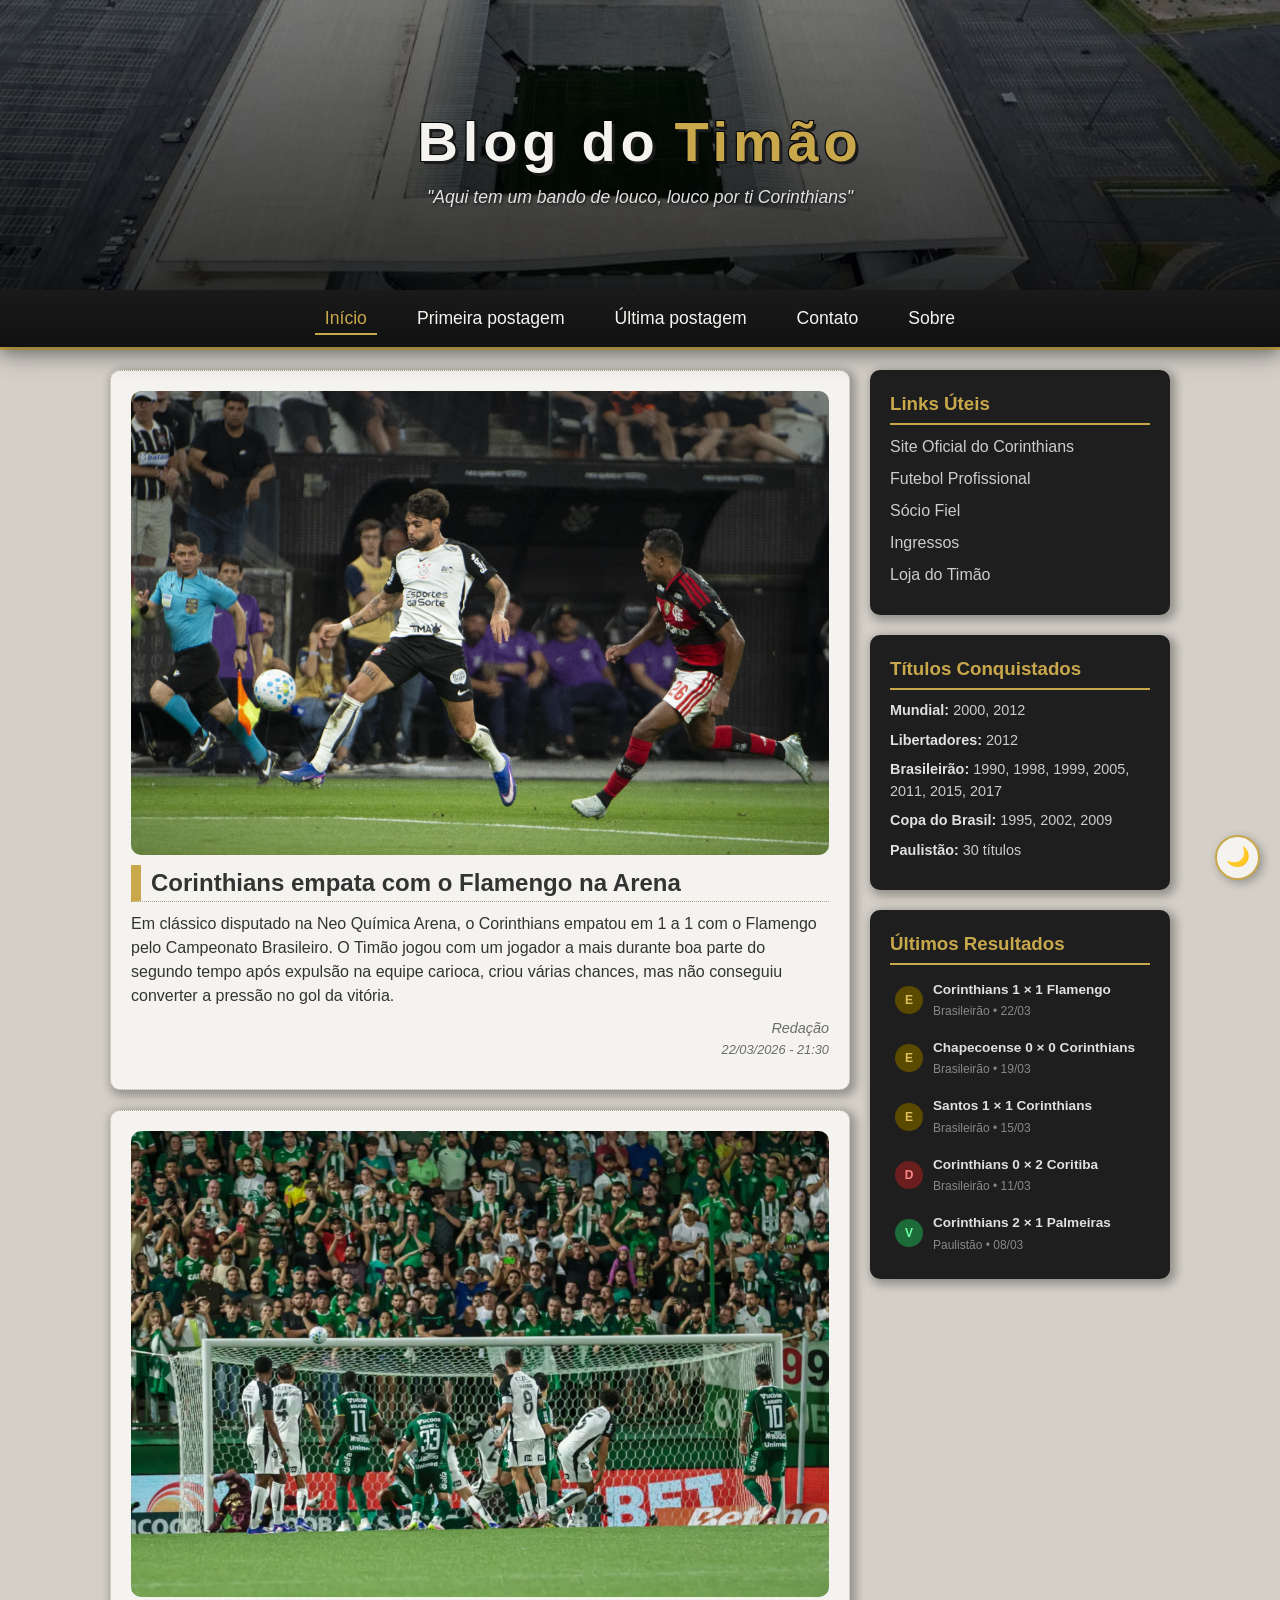
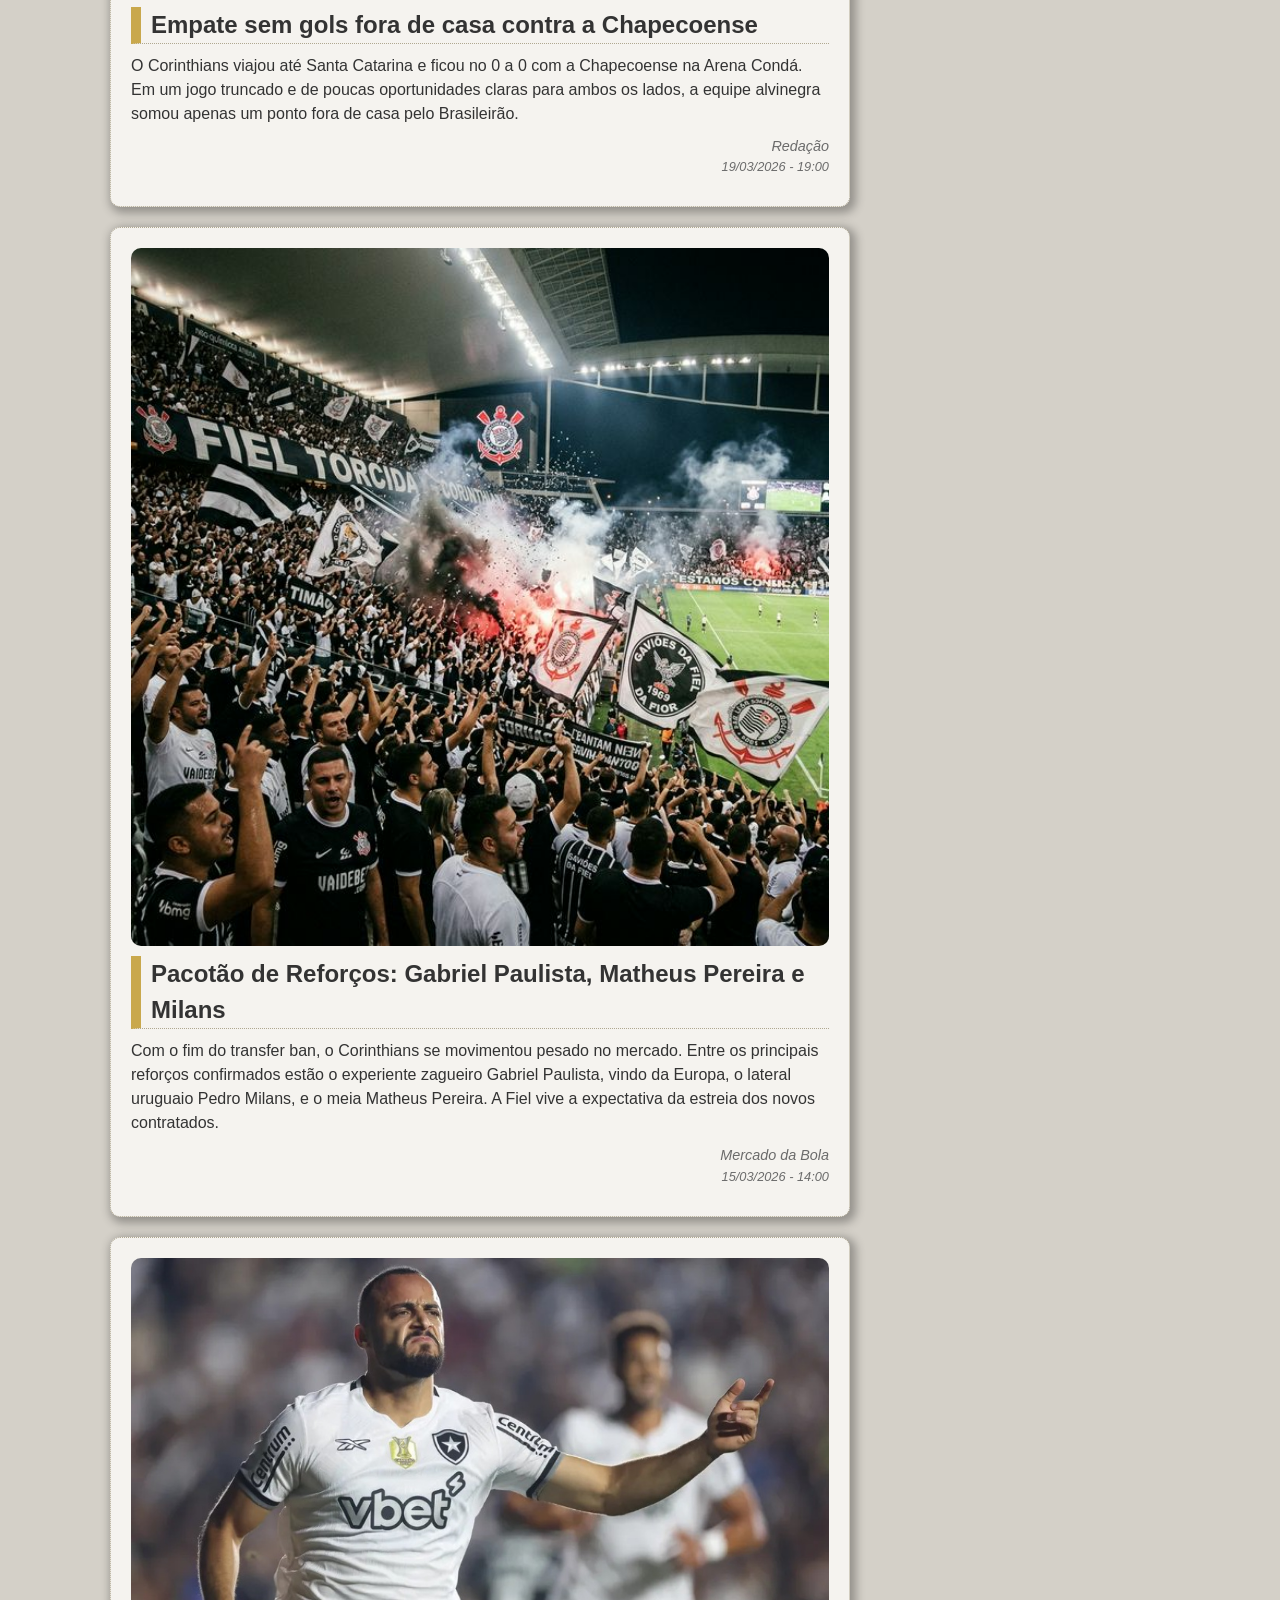
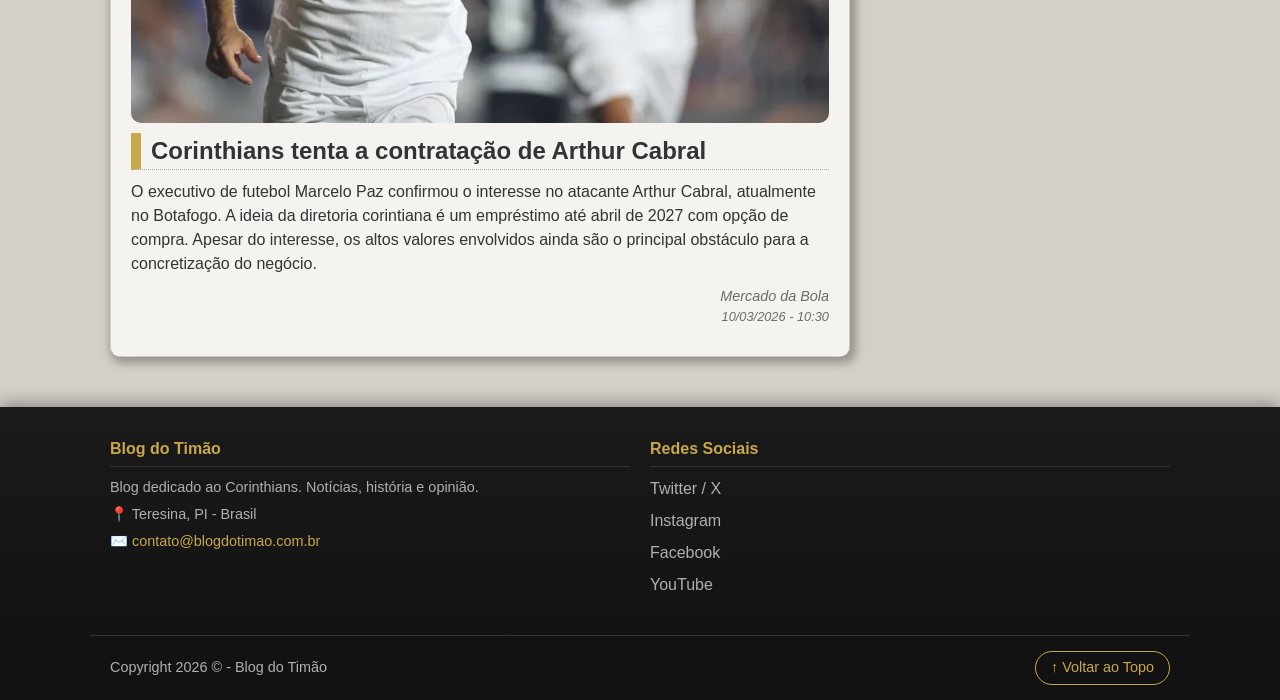
<file: index.html>
<!DOCTYPE html>
<html lang="pt-br">

<head>
    <meta charset="UTF-8">
    <meta name="viewport" content="width=device-width, initial-scale=1.0">
    <title>Blog do Timão - Corinthians</title>
    <link rel="stylesheet" href="style.css">
</head>

<body id="topo">
    <div id="conteiner">
        <header>
            <h1>Blog do <span>Timão</span></h1>
            <p>"Aqui tem um bando de louco, louco por ti Corinthians"</p>

            <!-- botão do menu hamburguer, só aparece no celular -->
            <button class="hamburger" id="hamburger" aria-label="Abrir menu">
                <span class="hamburger-linha"></span>
                <span class="hamburger-linha"></span>
                <span class="hamburger-linha"></span>
            </button>

            <!-- coloquei o nav dentro dessa div pra ele ficar fixo no topo quando rola a página -->
            <div class="nav-wrapper">
                <nav id="nav">
                    <ul>
                        <li><a href="#topo" class="link-ativo">Início</a></li>
                        <li><a href="#ultima">Primeira postagem</a></li>
                        <li><a href="#primeira">Última postagem</a></li>
                        <li><a href="#rodape">Contato</a></li>
                        <li><a href="#" id="btnSobre">Sobre</a></li>
                    </ul>
                </nav>
            </div>
        </header>

        <!-- aqui começa o layout principal, usei CSS Grid pra dividir entre os posts e o aside -->
        <div class="grid-layout">
            <main>
                <!-- post sobre o jogo contra o flamengo -->
                <article id="ultima" class="card">
                    <picture>
                        <source media="(max-width: 600px)" srcset="img/cxf.webp" sizes="100vw">
                        <img src="img/cxf.webp" alt="Neo Química Arena lotada" class="card-imagem">
                    </picture>
                    <h2>Corinthians empata com o Flamengo na Arena</h2>
                    <p>Em clássico disputado na Neo Química Arena, o Corinthians empatou em 1 a 1 com o Flamengo pelo
                        Campeonato Brasileiro. O Timão jogou com um jogador a mais durante boa parte do segundo tempo
                        após expulsão na equipe carioca, criou várias chances, mas não conseguiu converter a pressão no
                        gol da vitória.</p>
                    <p class="autor">
                        Redação
                        <span class="data-hora">22/03/2026 - 21:30</span>
                    </p>
                </article>

                <!-- post sobre o jogo contra a chapecoense -->
                <article class="card">
                    <picture>
                        <source media="(max-width: 600px)" srcset="img/cxc.webp" sizes="100vw">
                        <img src="img/cxc.webp" alt="Jogador do Corinthians em ação" class="card-imagem">
                    </picture>
                    <h2>Empate sem gols fora de casa contra a Chapecoense</h2>
                    <p>O Corinthians viajou até Santa Catarina e ficou no 0 a 0 com a Chapecoense na Arena Condá. Em um
                        jogo truncado e de poucas oportunidades claras para ambos os lados, a equipe alvinegra somou
                        apenas um ponto fora de casa pelo Brasileirão.</p>
                    <p class="autor">
                        Redação
                        <span class="data-hora">19/03/2026 - 19:00</span>
                    </p>
                </article>

                <!-- post sobre os reforços que chegaram -->
                <article class="card">
                    <picture>
                        <source media="(max-width: 600px)" srcset="img/fans.png" sizes="100vw">
                        <img src="img/fans.png" alt="Torcida do Corinthians fazendo festa" class="card-imagem">
                    </picture>
                    <h2>Pacotão de Reforços: Gabriel Paulista, Matheus Pereira e Milans</h2>
                    <p>Com o fim do transfer ban, o Corinthians se movimentou pesado no mercado. Entre os principais
                        reforços confirmados estão o experiente zagueiro Gabriel Paulista, vindo da Europa, o lateral
                        uruguaio Pedro Milans, e o meia Matheus Pereira. A Fiel vive a expectativa da estreia dos novos
                        contratados.</p>
                    <p class="autor">
                        Mercado da Bola
                        <span class="data-hora">15/03/2026 - 14:00</span>
                    </p>
                </article>

                <!-- post sobre o interesse no arthur cabral -->
                <article id="primeira" class="card">
                    <picture>
                        <source media="(max-width: 600px)" srcset="img/cabral.jpg" sizes="100vw">
                        <img src="img/cabral.jpg" alt="Arthur Cabral" class="card-imagem">
                    </picture>
                    <h2>Corinthians tenta a contratação de Arthur Cabral</h2>
                    <p>O executivo de futebol Marcelo Paz confirmou o interesse no atacante Arthur Cabral, atualmente no
                        Botafogo. A ideia da diretoria corintiana é um empréstimo até abril de 2027 com opção de compra.
                        Apesar do interesse, os altos valores envolvidos ainda são o principal obstáculo para a
                        concretização do negócio.</p>
                    <p class="autor">
                        Mercado da Bola
                        <span class="data-hora">10/03/2026 - 10:30</span>
                    </p>
                </article>
            </main>

            <!-- barra lateral com informações extras -->
            <aside>
                <div class="aside-secao">
                    <h3>Links Úteis</h3>
                    <ul class="aside-links">
                        <li><a href="https://www.corinthians.com.br" target="_blank">Site Oficial do Corinthians</a>
                        </li>
                        <li><a href="#">Futebol Profissional</a></li>
                        <li><a href="https://www.fieltorcedor.com.br" target="_blank">Sócio Fiel</a></li>
                        <li><a href="https://www.fieltorcedor.com.br/auth/login/?next=/jogos"
                                target="_blank">Ingressos</a></li>
                        <li><a href="https://www.shoptimao.com.br/" target="_blank">Loja do Timão</a></li>
                    </ul>
                </div>

                <!-- lista dos títulos do corinthians -->
                <div class="aside-secao">
                    <h3>Títulos Conquistados</h3>
                    <ul class="aside-titulos">
                        <li><strong>Mundial:</strong> 2000, 2012</li>
                        <li><strong>Libertadores:</strong> 2012</li>
                        <li><strong>Brasileirão:</strong> 1990, 1998, 1999, 2005, 2011, 2015, 2017</li>
                        <li><strong>Copa do Brasil:</strong> 1995, 2002, 2009</li>
                        <li><strong>Paulistão:</strong> 30 títulos</li>
                    </ul>
                </div>

                <!-- placar dos últimos jogos, usei badges coloridos pra indicar V/E/D -->
                <div class="aside-secao">
                    <h3>Últimos Resultados</h3>
                    <div class="resultados">
                        <div class="resultado-item">
                            <span class="badge empate">E</span>
                            <div>
                                <strong>Corinthians 1 × 1 Flamengo</strong>
                                <p>Brasileirão • 22/03</p>
                            </div>
                        </div>
                        <div class="resultado-item">
                            <span class="badge empate">E</span>
                            <div>
                                <strong>Chapecoense 0 × 0 Corinthians</strong>
                                <p>Brasileirão • 19/03</p>
                            </div>
                        </div>
                        <div class="resultado-item">
                            <span class="badge empate">E</span>
                            <div>
                                <strong>Santos 1 × 1 Corinthians</strong>
                                <p>Brasileirão • 15/03</p>
                            </div>
                        </div>
                        <div class="resultado-item">
                            <span class="badge derrota">D</span>
                            <div>
                                <strong>Corinthians 0 × 2 Coritiba</strong>
                                <p>Brasileirão • 11/03</p>
                            </div>
                        </div>
                        <div class="resultado-item">
                            <span class="badge vitoria">V</span>
                            <div>
                                <strong>Corinthians 2 × 1 Palmeiras</strong>
                                <p>Paulistão • 08/03</p>
                            </div>
                        </div>
                    </div>
                </div>
            </aside>
        </div>

        <!-- rodapé do site com contato e redes sociais -->
        <footer id="rodape">
            <div class="footer-conteudo">
                <div class="footer-secao">
                    <h4>Blog do Timão</h4>
                    <p>Blog dedicado ao Corinthians. Notícias, história e opinião.</p>
                    <p>📍 Teresina, PI - Brasil</p>
                    <p>✉️ <a href="mailto:contato@blogdotimao.com.br">contato@blogdotimao.com.br</a></p>
                </div>
                <div class="footer-secao">
                    <h4>Redes Sociais</h4>
                    <ul class="footer-redes">
                        <li><a href="https://twitter.com/corinthians" target="_blank">Twitter / X</a></li>
                        <li><a href="https://instagram.com/corinthians" target="_blank">Instagram</a></li>
                        <li><a href="https://facebook.com/corinthians" target="_blank">Facebook</a></li>
                        <li><a href="https://youtube.com/corinthians" target="_blank">YouTube</a></li>
                    </ul>
                </div>
            </div>
            <div class="footer-bottom">
                <p>Copyright 2026 &copy; - Blog do Timão</p>
                <a href="#topo" class="voltar-topo">↑ Voltar ao Topo</a>
            </div>
        </footer>
    </div>

    <!-- usei a tag <dialog> que é mais recente no HTML, cria um modal nativo sem precisar de biblioteca -->
    <dialog id="dialogSobre" class="dialog-sobre">
        <h2>Sobre o Blog do Timão</h2>
        <p>Este blog foi criado como atividade avaliativa da disciplina de Programação Web Front-End do IFPI.</p>
        <p>O objetivo é apresentar notícias e informações sobre o Sport Club Corinthians Paulista, utilizando HTML
            semântico, CSS moderno e JavaScript.</p>
        <p><strong>Tecnologias utilizadas:</strong></p>
        <ul>
            <li>HTML5 (semântico + tag dialog)</li>
            <li>CSS3 (variáveis, grid, flexbox, media queries)</li>
            <li>JavaScript (dark mode, menu hambúrguer)</li>
        </ul>
        <button id="fecharDialog">Fechar</button>
    </dialog>

    <!-- botão do dark mode - essa parte foi feita com ajuda de IA -->
    <button class="dark-mode-btn" id="darkModeBtn">🌙</button>

    <script>
        // aqui faz o menu hamburguer abrir e fechar quando clica no botão
        var hamburger = document.getElementById('hamburger');
        var nav = document.getElementById('nav');

        hamburger.addEventListener('click', function () {
            nav.classList.toggle('nav-aberto');
            hamburger.classList.toggle('hamburger-ativo');
        });

        // fecha o menu quando clica em algum link (senão ele ficava aberto)
        var links = document.querySelectorAll('nav a');
        for (var i = 0; i < links.length; i++) {
            links[i].addEventListener('click', function () {
                nav.classList.remove('nav-aberto');
                hamburger.classList.remove('hamburger-ativo');
            });
        }

        // lógica do dark mode, salva a preferência no localStorage pra lembrar quando voltar
        var darkBtn = document.getElementById('darkModeBtn');

        if (localStorage.getItem('darkMode') === 'true') {
            document.body.classList.add('dark-mode');
            darkBtn.textContent = '☀️';
        }

        darkBtn.addEventListener('click', function () {
            document.body.classList.toggle('dark-mode');
            var isDark = document.body.classList.contains('dark-mode');
            darkBtn.textContent = isDark ? '☀️' : '🌙';
            localStorage.setItem('darkMode', isDark);
        });

        // abre o dialog "Sobre" quando clica no link, o showModal() é o método nativo do <dialog>
        var btnSobre = document.getElementById('btnSobre');
        var dialogSobre = document.getElementById('dialogSobre');
        var fecharDialog = document.getElementById('fecharDialog');

        btnSobre.addEventListener('click', function (e) {
            e.preventDefault();
            dialogSobre.showModal();
        });

        fecharDialog.addEventListener('click', function () {
            dialogSobre.close();
        });
    </script>
</body>

</html>
</file>
<file: style.css>
/* ===== variaveis css pra reaproveitar cores e espaçamentos ===== */
:root {
    --cor-fundo: #d4d0c8;
    --cor-fundo-card: #f5f3ef;
    --cor-header: #1a1a1a;
    --cor-footer: #1a1a1a;
    --cor-texto: #333333;
    --cor-texto-claro: #6b6b6b;
    --cor-dourado: #c9a84c;
    --cor-dourado-claro: #e0be5a;
    --cor-link: #f5f3ef;
    --cor-borda: #b0a890;
    --cor-sombra: rgba(0, 0, 0, 0.3);
    --cor-aside: #1e1e1e;
    --cor-aside-texto: #cccccc;

    --espacamento-sm: 10px;
    --espacamento-md: 20px;
    --espacamento-lg: 30px;
    --raio-borda: 10px;
}

/* ===== cores do modo escuro, sobrescreve as variáveis quando ativa ===== */
.dark-mode {
    --cor-fundo: #121212;
    --cor-fundo-card: #1e1e1e;
    --cor-texto: #e0e0e0;
    --cor-texto-claro: #999999;
    --cor-borda: #444444;
    --cor-sombra: rgba(0, 0, 0, 0.5);
}

/* ===== reset pra tirar margens e paddings padrão do navegador ===== */
* {
    margin: 0;
    padding: 0;
    box-sizing: border-box;
    line-height: 1.5;
}

html {
    scroll-behavior: smooth;
}

body {
    font-family: Arial, Helvetica, sans-serif;
    background-color: var(--cor-fundo);
    color: var(--cor-texto);
    transition: background-color 0.3s, color 0.3s;
}

img {
    max-width: 100%;
    height: auto;
    display: block;
}

a {
    text-decoration: none;
    color: var(--cor-link);
    transition: color 0.2s;
}

a:hover {
    color: var(--cor-dourado);
}

/* ===== header com a imagem de fundo da bandeira do timão ===== */
header {
    text-align: center;
    background-color: var(--cor-header);
    /* degradê escuro por cima pra dar pra ler o texto */
    background-image: linear-gradient(to bottom, rgba(0, 0, 0, 0.5), rgba(0, 0, 0, 0.85)), url('img/banner-corinthians.jpg');
    background-size: cover;
    background-position: center;
    background-repeat: no-repeat;
    background-attachment: scroll;
    color: var(--cor-link);
    box-shadow: 0 5px 25px var(--cor-sombra);
    padding-top: 100px;
    padding-bottom: 0;
    position: relative;
    z-index: 100;
    border-bottom: 3px solid var(--cor-dourado);
}

header h1 {
    font-size: 3.5rem;
    letter-spacing: 0.3rem;
    color: var(--cor-link);
    text-shadow: 3px 3px 0 var(--cor-header), -1px -1px 0 #000, 1px -1px 0 #000, -1px 1px 0 #000, 1px 1px 0 #000;
    display: flex;
    align-items: center;
    justify-content: center;
    gap: 15px;
}

header h1 span {
    color: var(--cor-dourado);
}

header>p {
    font-size: 1.1rem;
    color: #e0e0e0;
    margin-bottom: 80px;
    font-style: italic;
    text-shadow: 1px 1px 3px rgba(0, 0, 0, 0.8);
}

nav ul {
    list-style: none;
    display: flex;
    justify-content: center;
    gap: var(--espacamento-lg);
    padding: 15px;
    font-size: 1.1rem;
}

nav a {
    padding: 5px 10px;
    transition: color 0.2s, border-bottom 0.2s;
}

/* deixa o link da página atual com destaque dourado */
nav a.link-ativo {
    color: var(--cor-dourado);
    border-bottom: 2px solid var(--cor-dourado);
}

/* essa div faz a barra de navegação grudar no topo quando rola a página */
.nav-wrapper {
    background-image: linear-gradient(to bottom, #1a1a1a, #111111);
    box-shadow: 0 5px 15px var(--cor-sombra);
    position: sticky;
    top: 0;
    z-index: 101;
    margin-top: 30px;
}

nav a:hover {
    color: var(--cor-dourado);
}

/* ===== menu hamburguer, escondido no desktop e aparece no celular ===== */
.hamburger {
    display: none;
    flex-direction: column;
    justify-content: space-between;
    width: 30px;
    height: 22px;
    background: none;
    border: none;
    cursor: pointer;
    position: absolute;
    top: 20px;
    right: 20px;
}

.hamburger-linha {
    display: block;
    width: 100%;
    height: 3px;
    background-color: var(--cor-dourado);
    border-radius: 2px;
    transition: transform 0.3s, opacity 0.3s;
}

.hamburger-ativo .hamburger-linha:nth-child(1) {
    transform: translateY(9.5px) rotate(45deg);
}

.hamburger-ativo .hamburger-linha:nth-child(2) {
    opacity: 0;
}

.hamburger-ativo .hamburger-linha:nth-child(3) {
    transform: translateY(-9.5px) rotate(-45deg);
}

/* ===== layout em grid: posts na esquerda e aside na direita ===== */
.grid-layout {
    display: grid;
    grid-template-columns: 1fr 300px;
    gap: var(--espacamento-md);
    max-width: 1100px;
    margin: var(--espacamento-md) auto;
    padding: 0 var(--espacamento-md);
}

/* ===== estilo dos posts / cards ===== */
h2 {
    border-bottom: 1px dotted var(--cor-borda);
    border-left: 10px solid var(--cor-dourado);
    padding-left: var(--espacamento-sm);
    margin-bottom: var(--espacamento-sm);
}

/* quando passa o mouse no card ele sobe um pouco, achei legal esse efeito */
.card {
    background-color: var(--cor-fundo-card);
    border: 1px dotted var(--cor-borda);
    margin-bottom: var(--espacamento-md);
    padding: var(--espacamento-md);
    border-radius: var(--raio-borda);
    box-shadow: 3px 3px 10px 3px var(--cor-sombra);
    transition: transform 0.3s, box-shadow 0.3s;
}

.card:hover {
    transform: translateY(-5px);
    box-shadow: 5px 5px 20px 5px var(--cor-sombra);
}

.card * {
    margin-bottom: var(--espacamento-sm);
}

.card-imagem {
    width: 100%;
    border-radius: var(--raio-borda);
    margin-bottom: var(--espacamento-sm);
}

.autor {
    text-align: right;
    color: var(--cor-texto-claro);
    font-style: italic;
    font-size: 0.9rem;
}

.data-hora {
    display: block;
    font-size: 0.8rem;
}

/* ===== barra lateral (aside) ===== */
aside {
    align-self: start;
}

.aside-secao {
    background-color: var(--cor-aside);
    color: var(--cor-aside-texto);
    padding: var(--espacamento-md);
    border-radius: var(--raio-borda);
    margin-bottom: var(--espacamento-md);
    box-shadow: 3px 3px 10px 3px var(--cor-sombra);
}

.aside-secao h3 {
    color: var(--cor-dourado);
    border-bottom: 2px solid var(--cor-dourado);
    padding-bottom: 5px;
    margin-bottom: var(--espacamento-sm);
}

.aside-links {
    list-style: none;
}

.aside-links li {
    margin-bottom: 8px;
}

.aside-links a {
    color: var(--cor-aside-texto);
    transition: color 0.2s, padding-left 0.3s;
}

.aside-links a:hover {
    color: var(--cor-dourado);
    padding-left: 8px;
}

.aside-titulos {
    list-style: none;
}

.aside-titulos li {
    margin-bottom: 8px;
    font-size: 0.9rem;
}

.aside-titulos strong {
    color: #e0e0e0;
}

/* resultados dos jogos com as bolinhas coloridas de V/E/D */
.resultados {
    display: flex;
    flex-direction: column;
    gap: 8px;
}

.resultado-item {
    display: flex;
    align-items: center;
    gap: 10px;
    padding: 5px;
    border-radius: 5px;
    transition: background-color 0.2s;
}

.resultado-item:hover {
    background-color: rgba(255, 255, 255, 0.05);
}

.badge {
    width: 28px;
    height: 28px;
    border-radius: 50%;
    display: flex;
    align-items: center;
    justify-content: center;
    font-size: 0.75rem;
    font-weight: bold;
    flex-shrink: 0;
}

.vitoria {
    background-color: #1e6b3a;
    color: #6dffaa;
}

.empate {
    background-color: #5a4a00;
    color: #e0be5a;
}

.derrota {
    background-color: #6b1e1e;
    color: #ff8a8a;
}

.resultado-item strong {
    color: #e0e0e0;
    font-size: 0.85rem;
    display: block;
}

.resultado-item p {
    color: #888888;
    font-size: 0.75rem;
    margin: 2px 0 0 0;
}

/* ===== rodapé ===== */
footer {
    background-color: var(--cor-footer);
    background-image: linear-gradient(to bottom, #1a1a1a, #111111);
    color: #b0b0b0;
    margin-top: var(--espacamento-lg);
    box-shadow: 0 -5px 15px var(--cor-sombra);
}

.footer-conteudo {
    display: grid;
    grid-template-columns: 1fr 1fr;
    gap: var(--espacamento-md);
    max-width: 1100px;
    margin: 0 auto;
    padding: var(--espacamento-lg) var(--espacamento-md);
}

.footer-secao h4 {
    color: var(--cor-dourado);
    margin-bottom: var(--espacamento-sm);
    border-bottom: 1px solid #333333;
    padding-bottom: 5px;
}

.footer-secao p {
    margin-bottom: 5px;
    font-size: 0.9rem;
}

.footer-secao a {
    color: var(--cor-dourado);
}

.footer-secao a:hover {
    color: var(--cor-dourado-claro);
}

.footer-redes {
    list-style: none;
}

.footer-redes li {
    margin-bottom: 8px;
}

.footer-redes a {
    color: #b0b0b0;
    transition: color 0.2s, padding-left 0.3s;
}

.footer-redes a:hover {
    color: var(--cor-dourado);
    padding-left: 5px;
}

.footer-bottom {
    max-width: 1100px;
    margin: 0 auto;
    padding: 15px var(--espacamento-md);
    border-top: 1px solid #333333;
    display: flex;
    justify-content: space-between;
    align-items: center;
    font-size: 0.9rem;
}

.voltar-topo {
    color: var(--cor-dourado);
    border: 1px solid var(--cor-dourado);
    padding: 5px 15px;
    border-radius: 20px;
    transition: background-color 0.2s, color 0.2s;
}

.voltar-topo:hover {
    background-color: var(--cor-dourado);
    color: #1a1a1a;
}

/* ===== estilo do dialog (modal nativo do HTML) ===== */
.dialog-sobre {
    border: none;
    border-radius: var(--raio-borda);
    padding: var(--espacamento-lg);
    max-width: 500px;
    background-color: var(--cor-fundo-card);
    color: var(--cor-texto);
    box-shadow: 0 10px 40px rgba(0, 0, 0, 0.5);
}

/* o ::backdrop é o fundo escuro que aparece atrás do modal */
.dialog-sobre::backdrop {
    background-color: rgba(0, 0, 0, 0.7);
}

.dialog-sobre h2 {
    color: var(--cor-dourado);
    border-left: 5px solid var(--cor-dourado);
    padding-left: 10px;
    margin-bottom: var(--espacamento-md);
}

.dialog-sobre p {
    margin-bottom: var(--espacamento-sm);
}

.dialog-sobre ul {
    margin: var(--espacamento-sm) 0 var(--espacamento-md) var(--espacamento-md);
}

.dialog-sobre button {
    background-color: var(--cor-dourado);
    color: #1a1a1a;
    border: none;
    padding: 8px 25px;
    border-radius: 20px;
    cursor: pointer;
    font-weight: bold;
    transition: background-color 0.2s;
}

.dialog-sobre button:hover {
    background-color: var(--cor-dourado-claro);
}

/* ===== botão do dark mode que fica flutuando no canto inferior direito ===== */
.dark-mode-btn {
    position: fixed;
    bottom: 20px;
    right: 20px;
    width: 45px;
    height: 45px;
    border-radius: 50%;
    border: 2px solid var(--cor-dourado);
    background-color: var(--cor-fundo-card);
    font-size: 1.2rem;
    cursor: pointer;
    box-shadow: 3px 3px 10px var(--cor-sombra);
    transition: transform 0.2s;
    z-index: 999;
}

.dark-mode-btn:hover {
    transform: scale(1.1);
}

/* ===== media queries pra deixar o site responsivo ===== */

/* em telas médias o aside vai pra baixo dos posts */
@media (max-width: 900px) {
    .grid-layout {
        grid-template-columns: 1fr;
    }
}

/* no celular muda bastante coisa: menu vira hamburguer, fonte diminui, etc */
@media (max-width: 700px) {
    header h1 {
        font-size: 2rem;
        letter-spacing: 0.2rem;
    }

    header>p {
        font-size: 0.85rem;
    }

    .hamburger {
        display: flex;
    }

    nav {
        position: fixed;
        top: 0;
        right: -100%;
        width: 250px;
        height: 100vh;
        background-color: #1a1a1a;
        padding-top: 70px;
        transition: right 0.3s;
        box-shadow: -5px 0 15px rgba(0, 0, 0, 0.5);
        z-index: 99;
    }

    .nav-aberto {
        right: 0;
    }

    nav ul {
        flex-direction: column;
        gap: 0;
        padding: var(--espacamento-sm);
    }

    nav a {
        display: block;
        padding: 12px 15px;
        border-bottom: none;
        border-left: 3px solid transparent;
    }

    nav a.link-ativo,
    nav a:hover {
        border-left-color: var(--cor-dourado);
        border-bottom: none;
    }

    .grid-layout {
        padding: 0 var(--espacamento-sm);
    }

    .footer-conteudo {
        grid-template-columns: 1fr;
    }

    .footer-bottom {
        flex-direction: column;
        gap: 10px;
        text-align: center;
    }
}
</file>
